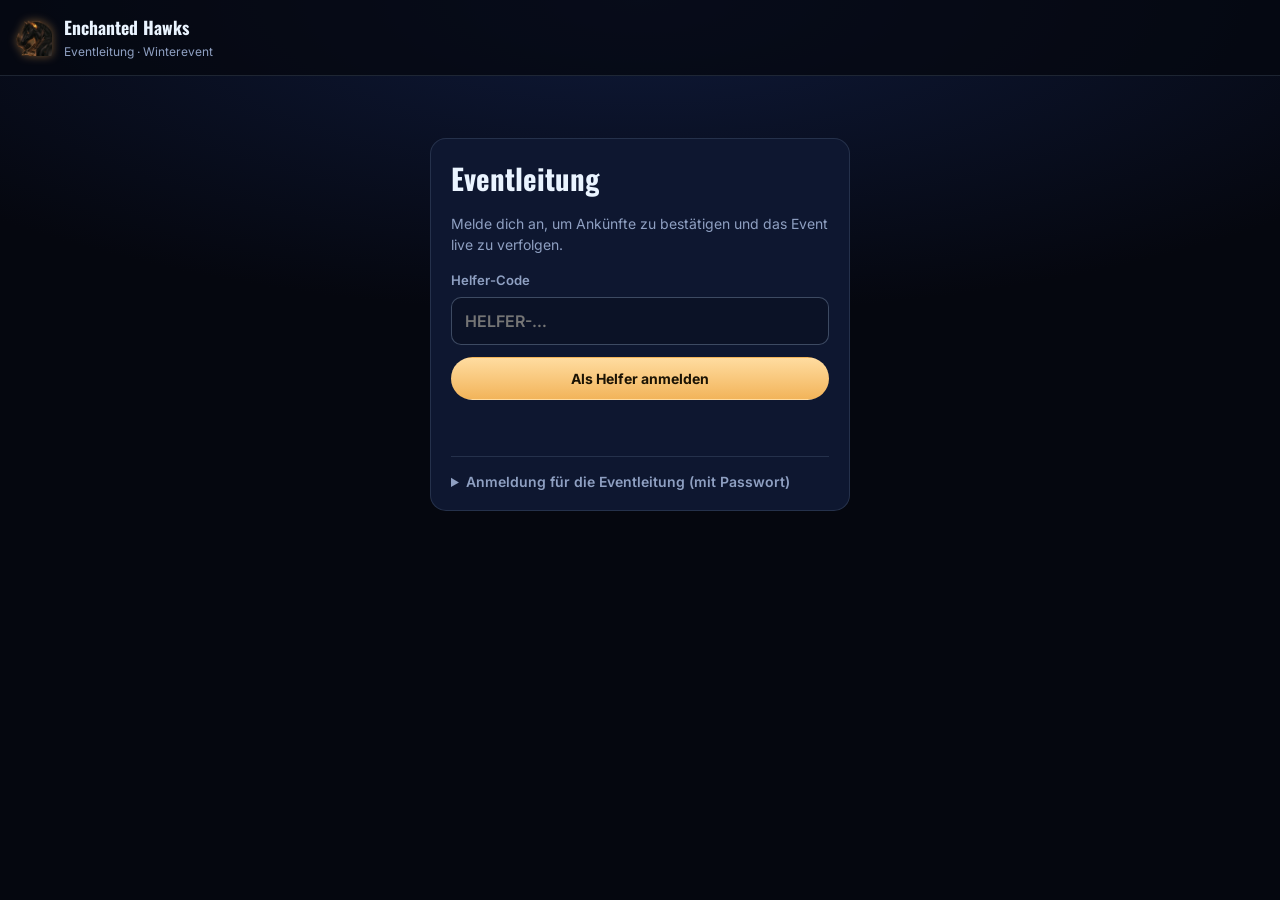
<file: docs/admin/index.html>
<!doctype html>
<html lang="de">
<head>
  <meta charset="utf-8">
  <meta name="viewport" content="width=device-width, initial-scale=1">
  <meta name="robots" content="noindex, nofollow">
  <meta name="color-scheme" content="dark">
  <title>Eventleitung · Winterevent</title>
  <link rel="icon" type="image/webp" href="../img/logo-mark.webp">
  <link rel="preconnect" href="https://fonts.googleapis.com">
  <link rel="preconnect" href="https://fonts.gstatic.com" crossorigin>
  <link href="https://fonts.googleapis.com/css2?family=Inter:wght@400;600;700;800&family=JetBrains+Mono:wght@500;700&family=Oswald:wght@700&display=swap" rel="stylesheet">
  <link rel="stylesheet" href="admin.css">
</head>
<body>
  <header class="top">
    <a class="brand" href="../" target="_blank" rel="noopener">
      <img src="../img/logo-mark.webp" alt="" width="36" height="36">
      <span><b>Enchanted Hawks</b><small>Eventleitung · Winterevent</small></span>
    </a>
    <div class="who" id="who" hidden>
      <span class="live" id="liveDot"><i></i>Live</span>
      <span id="whoName"></span>
      <button class="ghost sm" id="pwBtn" hidden>Passwort ändern</button>
      <button class="ghost sm" id="logoutBtn">Abmelden</button>
    </div>
  </header>

  <main class="wrap">
    <!-- Anmeldung -->
    <section class="card login" id="loginView">
      <h1>Eventleitung</h1>
      <p class="muted">Melde dich an, um Ankünfte zu bestätigen und das Event live zu verfolgen.</p>
      <form id="helperForm" class="stack" autocomplete="off">
        <label>Helfer-Code<input id="helperCode" placeholder="HELFER-…" autocapitalize="characters" spellcheck="false"></label>
        <button class="primary">Als Helfer anmelden</button>
        <div class="msg" id="helperMsg" role="status"></div>
      </form>
      <details class="lead-login">
        <summary>Anmeldung für die Eventleitung (mit Passwort)</summary>
        <form id="loginForm" class="stack" autocomplete="on">
          <label>Dein Name<input id="name" name="username" autocomplete="username" maxlength="40" required></label>
          <label>Passwort<input id="password" type="password" autocomplete="current-password" required></label>
          <button class="ghost">Anmelden</button>
          <div class="msg" id="loginMsg" role="status"></div>
        </form>
      </details>
    </section>

    <!-- Erste Anmeldung: eigenes Passwort festlegen -->
    <section class="card login" id="pwView" hidden>
      <h1>Eigenes Passwort</h1>
      <p class="muted">Willkommen, <b id="pwName"></b>! Du hast dich mit einem Start-Passwort angemeldet. Bitte leg jetzt dein eigenes Passwort fest (mindestens 8 Zeichen).</p>
      <form id="pwForm" class="stack" autocomplete="on">
        <input type="text" name="username" id="pwUser" autocomplete="username" hidden>
        <label>Neues Passwort<input id="pwNew" type="password" autocomplete="new-password" minlength="8" required></label>
        <label>Passwort wiederholen<input id="pwNew2" type="password" autocomplete="new-password" minlength="8" required></label>
        <button class="primary">Passwort festlegen</button>
        <div class="msg" id="pwMsg" role="status"></div>
      </form>
    </section>

    <!-- Dashboard -->
    <div id="dash" hidden>
      <section class="card arrivals">
        <div class="row between">
          <h2>Unterwegs zu dir</h2>
          <label class="inline">Ich stehe an:
            <select id="myStation"></select>
          </label>
        </div>
        <div id="arrivals"></div>
      </section>

      <section class="stats" id="stats"></section>

      <section class="card admin-only">
        <h2>Club anlegen</h2>
        <form class="row" id="createForm" autocomplete="off">
          <input id="clubName" placeholder="Clubname, z. B. Silver Riders" maxlength="60" aria-label="Clubname">
          <button class="primary">Erstellen</button>
        </form>
        <div id="created" class="created" hidden></div>
        <div class="msg" id="createMsg" role="status"></div>
      </section>

      <section class="card">
        <div class="row between">
          <h2>Live-Übersicht</h2>
          <span class="muted small" id="updated"></span>
        </div>
        <div class="table-wrap"><table>
          <thead><tr><th>Platz</th><th>Club</th><th>Fortschritt</th><th>Gerade</th><th>Zuletzt aktiv</th><th class="admin-only">Startcode</th><th class="right admin-only">Aktionen</th></tr></thead>
          <tbody id="teams"></tbody>
        </table></div>
      </section>

      <section class="card">
        <h2>Was gerade passiert</h2>
        <ol class="feed" id="feed"></ol>
      </section>

      <section class="card admin-only">
        <h2>Eventleiter</h2>
        <p class="muted">Eventleiter dürfen alles: Clubs anlegen, Helfer und andere Eventleiter verwalten. Jeder bekommt ein Start-Passwort und legt bei der ersten Anmeldung ein eigenes fest.</p>
        <form class="row" id="leaderCreate" autocomplete="off">
          <input id="leaderName" placeholder="Name des Eventleiters, z. B. Jonas" maxlength="40" aria-label="Name des Eventleiters">
          <button class="primary">Eventleiter anlegen</button>
        </form>
        <div id="leaderResult" class="created" hidden></div>
        <div class="msg" id="leaderMsg" role="status"></div>
        <div class="table-wrap"><table><thead><tr><th>Eventleiter</th><th>Status</th><th>Angelegt von</th><th class="right">Aktionen</th></tr></thead><tbody id="leaders"></tbody></table></div>
      </section>

      <section class="card admin-only">
        <h2>Helfer</h2>
        <p class="muted">Jeder Helfer bekommt einen eigenen Code. Helfer können Ankünfte bestätigen und die Live-Übersicht sehen, aber keine Clubs anlegen, löschen oder Codes einsehen.</p>
        <form class="row" id="helperCreate" autocomplete="off">
          <input id="helperName" placeholder="Name des Helfers, z. B. Mia" maxlength="40" aria-label="Name des Helfers">
          <button class="primary">Helfer hinzufügen</button>
        </form>
        <div class="msg" id="helperCreateMsg" role="status"></div>
        <div class="table-wrap"><table><thead><tr><th>Helfer</th><th>Helfer-Code</th><th>Angelegt von</th><th class="right">Aktionen</th></tr></thead><tbody id="helpers"></tbody></table></div>
      </section>

      <section class="card test admin-only" id="testCard">
        <div class="row between">
          <h2>🧪 Testmodus</h2>
          <button class="switch" id="testToggle" role="switch" aria-checked="false" aria-label="Testmodus umschalten"><span></span></button>
        </div>
        <p class="muted" id="testText"></p>
      </section>
    </div>
  </main>

  <dialog id="codesDlg">
    <form method="dialog">
      <h2 id="codesTitle">Codes</h2>
      <div class="table-wrap"><table><thead><tr><th>Station</th><th>Tresorcode</th></tr></thead><tbody id="codesBody"></tbody></table></div>
      <p class="muted small" id="codesZiel"></p>
      <button class="ghost">Schließen</button>
    </form>
  </dialog>
  <dialog id="pwDlg">
    <form id="pwChange" autocomplete="on">
      <h2>Passwort ändern</h2>
      <div class="stack">
        <input type="text" name="username" id="pwChangeUser" autocomplete="username" hidden>
        <label>Bisheriges Passwort<input id="pwOld" type="password" autocomplete="current-password" required></label>
        <label>Neues Passwort<input id="pwChangeNew" type="password" autocomplete="new-password" minlength="8" required></label>
        <label>Neues Passwort wiederholen<input id="pwChangeNew2" type="password" autocomplete="new-password" minlength="8" required></label>
        <div class="msg" id="pwChangeMsg" role="status"></div>
        <div class="row"><button class="primary">Speichern</button><button class="ghost" type="button" id="pwCancel">Abbrechen</button></div>
      </div>
    </form>
  </dialog>
  <div class="toast" id="toast" role="status"></div>

  <script src="admin.js"></script>
</body>
</html>
</file>
<file: docs/admin/admin.css>
/* Eventleitung: Werkzeug-Oberfläche im Frost-&-Gold-Stil der Spielseite */
:root {
  --ink: #05070f; --ink-2: #0b1226; --card: #0e1730; --line: rgba(190,220,255,.13); --line-hi: rgba(190,220,255,.28);
  --frost: #eaf4ff; --muted: #8fa0c2; --ice: #8fdcff; --gold: #f2b45a; --gold-2: #ffdca0;
  --ok: #7cf0bb; --warn: #ffc861; --danger: #ff6b7d;
  --ui: 'Inter', system-ui, -apple-system, 'Segoe UI', sans-serif; --mono: 'JetBrains Mono', ui-monospace, Consolas, monospace;
  color-scheme: dark;
}
* { box-sizing: border-box; }
html { background: var(--ink); }
body { margin: 0; min-height: 100vh; color: var(--frost); font: 14px/1.5 var(--ui); background: radial-gradient(100% 50% at 50% 0%, #0f1a3a, var(--ink) 70%) no-repeat; }
[hidden] { display: none !important; }
.top { display: flex; justify-content: space-between; align-items: center; gap: 12px; flex-wrap: wrap; padding: 14px max(16px, env(safe-area-inset-left)); border-bottom: 1px solid var(--line); background: rgba(5,7,15,.75); position: sticky; top: 0; z-index: 5; }
.brand { display: flex; gap: 12px; align-items: center; color: inherit; text-decoration: none; }
.brand img { width: 36px; height: 36px; object-fit: contain; filter: drop-shadow(0 0 5px rgba(242,172,85,.45)); }
.brand b { display: block; font: 700 1.1rem 'Oswald', 'Arial Narrow', sans-serif; }
.brand small { color: var(--muted); font-size: .75rem; }
.who { display: flex; gap: 12px; align-items: center; font-weight: 600; }
.live { display: inline-flex; gap: 6px; align-items: center; color: var(--ok); font-size: .75rem; font-weight: 800; letter-spacing: .14em; text-transform: uppercase; }
.live i { width: 8px; height: 8px; border-radius: 50%; background: var(--ok); box-shadow: 0 0 10px var(--ok); animation: blink 2s infinite; }
.live.off { color: var(--danger); } .live.off i { background: var(--danger); box-shadow: none; animation: none; }
@keyframes blink { 50% { opacity: .35; } }
.wrap { width: min(1200px, 100%); margin: 0 auto; padding: 22px max(16px, env(safe-area-inset-left)) 60px; display: grid; gap: 18px; }
.card { background: var(--card); border: 1px solid var(--line); border-radius: 16px; padding: 18px 20px; }
.card h1 { margin: 0 0 4px; font: 700 1.8rem 'Oswald', sans-serif; } .card h2 { margin: 0 0 12px; font-size: 1rem; color: var(--gold-2); }
.login { max-width: 420px; margin: 40px auto 0; width: 100%; }
.muted { color: var(--muted); } .small { font-size: .8rem; }
.stack { display: grid; gap: 12px; margin-top: 16px; }
label { display: grid; gap: 6px; font-size: .82rem; color: var(--muted); font-weight: 600; }
input { font: inherit; font-size: 1rem; color: var(--frost); background: var(--ink-2); border: 1px solid var(--line-hi); border-radius: 10px; padding: 11px 13px; min-width: 0; }
input:focus-visible, button:focus-visible { outline: 2px solid var(--gold); outline-offset: 2px; }
button { font: inherit; font-weight: 700; cursor: pointer; border-radius: 999px; border: 1px solid transparent; padding: 10px 18px; color: var(--frost); background: transparent; }
button.primary { background: linear-gradient(180deg, var(--gold-2), var(--gold)); color: #1b1304; }
button.ghost { border-color: var(--line-hi); } button.ghost:hover { border-color: var(--gold); color: var(--gold-2); }
button.sm { padding: 6px 12px; font-size: .8rem; }
button.danger { color: var(--danger); border-color: rgba(255,107,125,.35); }
button:disabled { opacity: .5; cursor: progress; }
.row { display: flex; gap: 10px; flex-wrap: wrap; align-items: center; } .row.between { justify-content: space-between; }
#createForm input { flex: 1 1 260px; }
.msg { min-height: 1.3em; margin-top: 8px; font-weight: 600; } .msg.err { color: var(--danger); } .msg.ok { color: var(--ok); }
.created { margin-top: 14px; padding: 14px 16px; border-radius: 12px; border: 1px solid rgba(124,240,187,.4); background: rgba(124,240,187,.06); display: flex; flex-wrap: wrap; gap: 10px 18px; align-items: center; }
.created .code { font: 700 1.3rem var(--mono); color: var(--gold-2); letter-spacing: .08em; }
.stats { display: grid; grid-template-columns: repeat(auto-fit, minmax(150px, 1fr)); gap: 12px; }
.stat { background: var(--card); border: 1px solid var(--line); border-radius: 14px; padding: 12px 16px; }
.stat b { display: block; font: 700 1.7rem var(--mono); font-variant-numeric: tabular-nums; } .stat span { color: var(--muted); font-size: .78rem; font-weight: 600; }
.table-wrap { overflow-x: auto; }
table { width: 100%; border-collapse: collapse; }
th, td { text-align: left; padding: 10px 8px; border-bottom: 1px solid var(--line); vertical-align: middle; white-space: nowrap; }
th { font-size: .7rem; letter-spacing: .12em; text-transform: uppercase; color: var(--muted); }
td.right, th.right { text-align: right; }
td.rank { font: 800 1.05rem var(--mono); color: var(--gold-2); }
td.code { font: 700 .95rem var(--mono); color: var(--gold-2); }
.dots { display: inline-flex; gap: 4px; vertical-align: middle; }
.dots i { width: 22px; height: 6px; border-radius: 6px; background: rgba(143,160,194,.25); }
.dots i.done { background: var(--gold); } .dots i.cur { background: var(--ice); }
.pill { font-size: .72rem; font-weight: 700; padding: 3px 9px; border-radius: 999px; border: 1px solid var(--line-hi); }
.pill.wait { color: var(--warn); border-color: rgba(255,200,97,.4); } .pill.fin { color: var(--ok); border-color: rgba(124,240,187,.4); }
.actions { display: inline-flex; gap: 6px; }
.feed { list-style: none; margin: 0; padding: 0; display: grid; gap: 6px; max-height: 340px; overflow-y: auto; }
.feed li { display: grid; grid-template-columns: 74px 1fr; gap: 10px; font-size: .88rem; }
.feed time { color: var(--muted); font: 500 .8rem var(--mono); }
.empty { color: var(--muted); text-align: center; padding: 22px; }
.test.on { border-color: rgba(255,200,97,.55); }
.switch { position: relative; width: 54px; height: 30px; padding: 0; border-radius: 999px; background: rgba(143,160,194,.3); border: 1px solid var(--line-hi); transition: background .2s; }
.switch span { position: absolute; top: 3px; left: 3px; width: 22px; height: 22px; border-radius: 50%; background: var(--frost); transition: transform .2s; }
.switch[aria-checked="true"] { background: var(--warn); border-color: var(--warn); }
.switch[aria-checked="true"] span { transform: translateX(24px); background: #1b1304; }
.switch:disabled { opacity: .5; }
code { font-family: var(--mono); background: var(--ink-2); padding: 1px 6px; border-radius: 6px; border: 1px solid var(--line); }
dialog { background: var(--card); color: var(--frost); border: 1px solid var(--line-hi); border-radius: 16px; padding: 20px; width: min(560px, calc(100% - 32px)); }
dialog::backdrop { background: rgba(0,0,0,.6); }
.toast { position: fixed; left: 50%; bottom: 24px; transform: translateX(-50%); background: var(--ink-2); border: 1px solid var(--line-hi); padding: 10px 18px; border-radius: 999px; font-weight: 700; opacity: 0; transition: opacity .25s; pointer-events: none; }
.toast.on { opacity: 1; }
@media (prefers-reduced-motion: reduce) { * { animation: none !important; transition: none !important; } }

/* Rollen, Ankünfte, Helfer */
body.helper .admin-only { display: none !important; }
.lead-login { margin-top: 18px; border-top: 1px solid var(--line); padding-top: 14px; }
.lead-login summary { cursor: pointer; color: var(--muted); font-weight: 600; }
label.inline { display: inline-flex; flex-direction: row; align-items: center; gap: 8px; }
select { font: inherit; color: var(--frost); background: var(--ink-2); border: 1px solid var(--line-hi); border-radius: 10px; padding: 8px 10px; }
.arrivals { border-color: rgba(242,180,90,.45); }
.arrive-list { display: grid; gap: 10px; }
.arrive-item { display: flex; justify-content: space-between; align-items: center; gap: 12px; flex-wrap: wrap; padding: 12px 14px; border-radius: 12px; background: var(--ink-2); border: 1px solid var(--line); }
.arrive-item b { font-size: 1.05rem; }
button.arrive { background: linear-gradient(180deg, #b8ffd9, var(--ok)); color: #04261a; padding: 12px 20px; }
.created .pw { font: 700 1.25rem var(--mono); color: var(--gold-2); letter-spacing: .04em; }
.pill.pending { color: var(--warn); border-color: rgba(255,200,97,.4); } .pill.ok { color: var(--ok); border-color: rgba(124,240,187,.4); }
</file>
